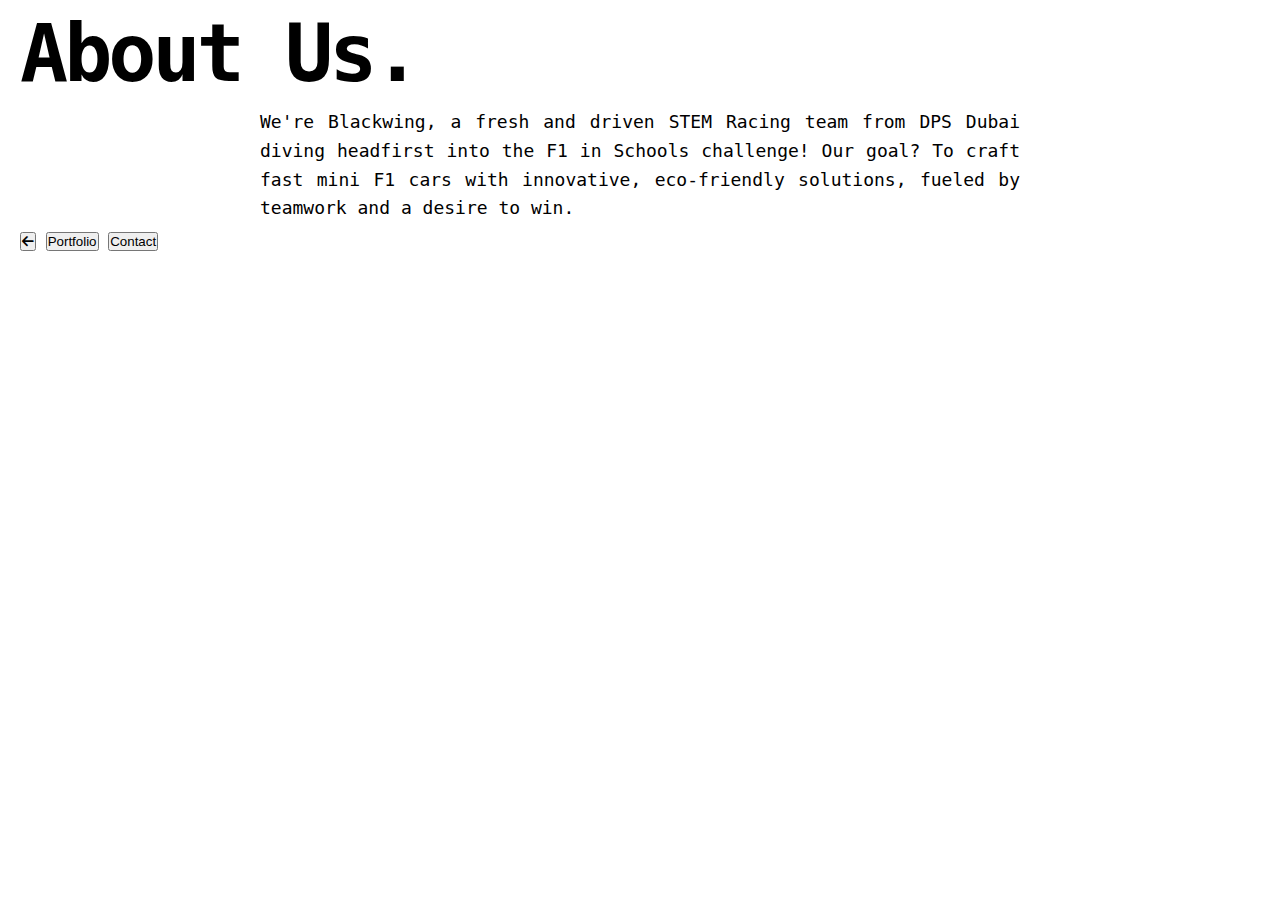
<file: about/index.html>
<!DOCTYPE html>
<html>
<head>
    <title>About Team Blackwing</title>
    <meta name="description" content="Learn about Team Blackwing's vision, mission, and the driving forces behind our relentless pursuit of performance and speed. Explore our story and values.">
    <link rel="icon" type="image/x-icon" href="/images/icon.ico">
    <meta charset="utf-8">
    <meta name="viewport" content="width=device-width">
    <link href="../style.css" rel="stylesheet" type="text/css" />
    <link rel="preconnect" href="https://fonts.googleapis.com">
    <link rel="preconnect" href="https://fonts.gstatic.com" crossorigin>
    <link href="https://fonts.googleapis.com/css2?family=Bebas+Neue&family=Montserrat:wght@400;700&family=Fira+Sans+Condensed:wght@400;700&family=Poppins&family=Archivo+Black&display=swap" rel="stylesheet">
    <link rel="stylesheet" href="https://cdnjs.cloudflare.com/ajax/libs/font-awesome/6.0.0/css/all.min.css">
    <style>
        .paragraph-container {
            margin: 8px auto;
            max-width: 800px;
            box-sizing: border-box;
        }

        .paragraph-wrapper {
            padding: 0;
        }

        p {
            line-height: 1.6;
            text-align: justify;
            font-size: 18px;
        }

        /* Adjust for larger screens */
        @media screen and (min-width: 801px) {
            .paragraph-container {
                padding: 0 20px; /* Add padding for larger screens */
            }
        }

        @media screen and (max-width: 800px) {
            .paragraph-container {
                padding: 0 2vw;
                max-width: 100%;
                margin: 0;
            }
            p {
                font-size: 16px;
            }
        }

        @media screen and (max-width: 500px) {
            .paragraph-container {
                padding: 0 3vw;
                max-width: 100%;
                margin: 0;
            }
            p {
                font-size: 16px;
            }
        }

        @media screen and (max-width: 400px) {
            .paragraph-container {
                padding: 0 2vw;
                max-width: 100%;
                margin: 0;
            }
            p {
                font-size: 14px;
            }
        }

        @media screen and (max-width: 394px) {
            .paragraph-container {
                padding: 0 18px;
                max-width: 100%;
                margin: 0;
            }
            p {
                font-size: 14px;
            }
        }

        #portfolio-message {
            position: fixed;
            top: 20px;
            left: 50%;
            transform: translateX(-50%);
            background-color: rgba(0, 0, 0, 0.8);
            color: white;
            padding: 10px 20px;
            border-radius: 5px;
            opacity: 0;
            transition: opacity 0.5s ease;
            text-align: center;
            font-family: 'Press Start 2P', monospace;
            font-size: 14px;
        }

        @import url('https://fonts.googleapis.com/css2?family=Press+Start+2P&display=swap');

        #fade-overlay {
            position: fixed;
            top: 0;
            left: 0;
            width: 100%;
            height: 100%;
            background-color: black;
            transition: opacity 0.5s ease-in-out;
            pointer-events: none;
        }

        .content-container {
            opacity: 0;
            transition: opacity 0.5s ease-in-out;
        }
    </style>
</head>
<body>
    <div id="fade-overlay"></div>
    <div class="background-container"></div>
    <div class="content-container">
        <div class="centered">
            <div class="text-container">
                <h1>About Us.</h1>
                <div class="paragraph-container">
                    <div class="paragraph-wrapper">
                        <p>We're Blackwing, a fresh and driven STEM Racing team from DPS Dubai diving headfirst into the F1 in Schools challenge! Our goal? To craft fast mini F1 cars with innovative, eco-friendly solutions, fueled by teamwork and a desire to win.</p>
                    </div>
                </div>
            </div>

            <div class="button-container">
                <button class="nav-button" onclick="fadeOutAndNavigate('../');"><i class="fas fa-arrow-left"></i></button>
                <button class="nav-button" onclick="showPortfolioMessage();">Portfolio</button>
                <button class="nav-button" onclick="fadeOutAndNavigate('../contact');">Contact</button>
            </div>
            <div id="portfolio-message"></div>
        </div>
    </div>
    <script>
        window.addEventListener('load', function() {
            document.getElementById('fade-overlay').style.opacity = 0;
            document.querySelector('.content-container').style.opacity = 1;
        });

        function fadeOutAndNavigate(url) {
            let overlay = document.getElementById('fade-overlay');
            overlay.style.opacity = 1;
            let content = document.querySelector('.content-container');
            content.style.opacity = 0;
            setTimeout(function() {
                window.location.href = url;
            }, 500);
        }

        function showPortfolioMessage() {
            let message = document.getElementById("portfolio-message");
            message.textContent = "As clearly stated on the homepage, kindly check the email or contact Blackwing through socials for the portfolio.";
            message.style.opacity = 1;
            setTimeout(function() {
                message.style.opacity = 0;
            }, 5000);
        }
    </script>
</body>
</html>
</file>
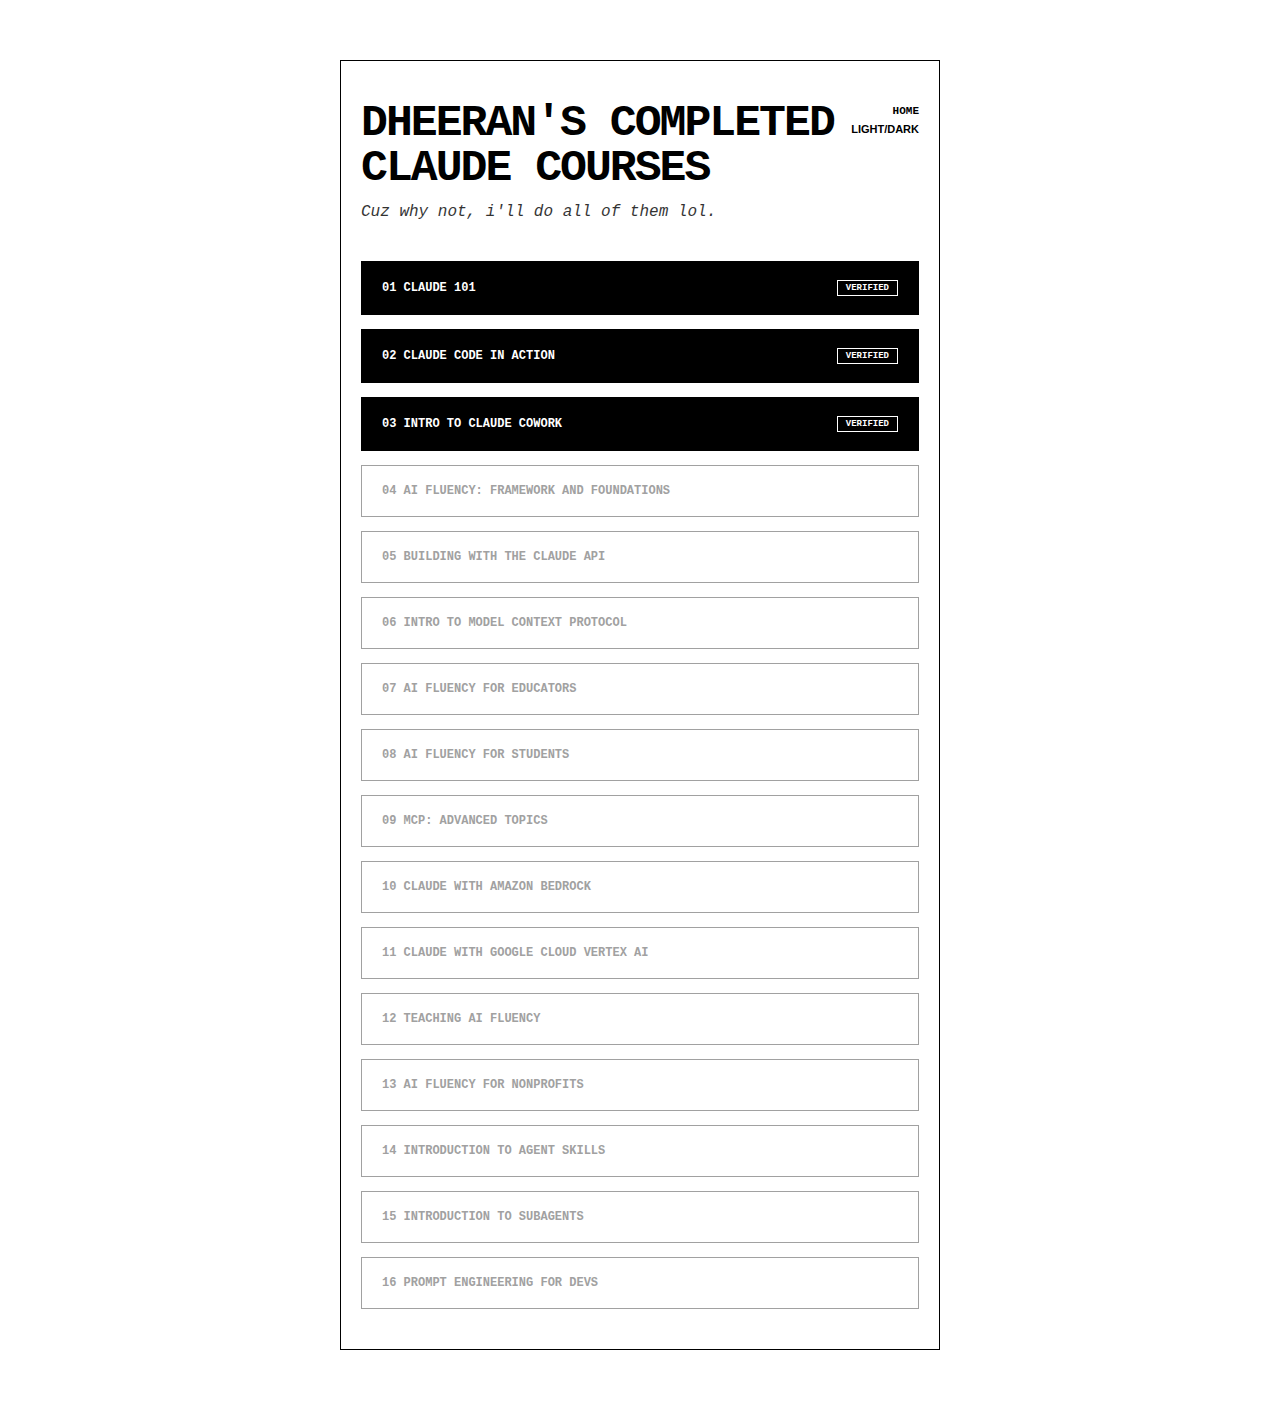
<file: claude/index.html>
<!DOCTYPE html>
<html lang="en">
<head>
    <meta charset="UTF-8">
    <meta name="viewport" content="width=device-width, initial-scale=1.0">
    <title>Dheeran | Claude Directory</title>

    <style>
        :root {
            --b: #fff;
            --f: #000;
            --g: #a1a1a1;
            --l: 1px solid var(--f);
            --font: ui-monospace, 'Cascadia Code', monospace;
        }

        body.d {
            --b: #000;
            --f: #fff;
            --g: #444;
        }

        * { 
            margin: 0; 
            padding: 0; 
            box-sizing: border-box; 
        }

        html {
            scroll-behavior: smooth;
        }

        body {
            background: var(--b);
            color: var(--f);
            font-family: var(--font);
            padding: 20px;
            overflow-x: hidden;
            transition: background 0.3s, color 0.3s;
            -ms-overflow-style: none;
            scrollbar-width: none;
        }

        body::-webkit-scrollbar { 
            display: none; 
        }

        @keyframes fadeIn { 
            from { opacity: 0; } 
            to { opacity: 1; } 
        }

        .container {
            max-width: 600px;
            margin: 40px auto;
            border: var(--l);
            padding: 40px 20px;
            animation: fadeIn 0.8s ease-in-out forwards;
        }

        header {
            display: flex;
            justify-content: space-between;
            align-items: flex-start;
            margin-bottom: 40px;
        }

        .title-group h1 {
            font-size: clamp(1.8rem, 6vw, 2.8rem);
            line-height: 1;
            letter-spacing: -2px;
            text-transform: uppercase;
        }

        .title-group .desc {
            font-size: 16px;
            opacity: 0.8;
            margin-top: 12px;
            font-style: italic;
            font-weight: 500;
        }

        .controls {
            display: flex;
            flex-direction: column;
            align-items: flex-end;
            gap: 6px;
            padding-top: 4px;
        }

        .nav-link { 
            cursor: pointer; 
            user-select: none; 
            font-weight: bold; 
            font-size: 11px; 
            text-transform: uppercase;
            text-decoration: none;
            color: inherit;
            background: none;
            border: none;
            padding: 0;
            transition: opacity 0.2s;
        }

        .nav-link:hover {
            text-decoration: underline;
            opacity: 0.7;
        }

        .bn-stack {
            display: grid;
            grid-template-columns: 1fr;
            gap: 14px;
        }

        .course-bn {
            display: flex;
            justify-content: space-between;
            align-items: center;
            border: var(--l);
            padding: 18px 20px;
            text-decoration: none;
            color: inherit;
            font-size: 12px;
            text-transform: uppercase;
            font-weight: 600;
            background: var(--b);
            transition: 0.3s cubic-bezier(0.175, 0.885, 0.32, 1.275);
        }

        .course-bn:hover:not(.pending) {
            transform: translateY(-5px);
            box-shadow: 6px 6px 0px var(--f);
        }

        .course-bn.done {
            background: var(--f);
            color: var(--b);
            border-color: var(--f);
        }

        .course-bn.done:hover {
            opacity: 0.9;
        }

        .course-bn.pending {
            color: var(--g);
            border-color: var(--g);
            cursor: default;
            pointer-events: none;
        }

        .status-badge {
            font-size: 9px;
            border: 1px solid currentColor;
            padding: 2px 8px;
            margin-left: 10px;
        }

        @media (max-width: 600px) {
            .container { 
                padding: 30px 15px; 
                margin: 10px auto; 
            }
            header { 
                flex-direction: column-reverse; 
                gap: 20px; 
            }
            .controls { 
                align-self: flex-end; 
            }
            .course-bn { 
                font-size: 10px; 
                padding: 14px 15px; 
            }
        }
    </style>
</head>
<body>

    <div class="container">
        
        <header>
            <div class="title-group">
                <h1>Dheeran's Completed<br>Claude Courses</h1>
                <p class="desc">Cuz why not, i'll do all of them lol.</p>
            </div>

            <div class="controls">
                <a href="../" class="nav-link">Home</a>
                <button class="nav-link" onclick="document.body.classList.toggle('d')">
                    Light/Dark
                </button>
            </div>
        </header>

        <main>
            <div class="bn-stack">
                <a href="https://verify.skilljar.com/c/veffycy9c8x5" target="_blank" class="course-bn done">
                    <span>01 Claude 101</span>
                    <span class="status-badge">Verified</span>
                </a>

                <a href="https://verify.skilljar.com/c/nci98hw5stnb" target="_blank" class="course-bn done">
                    <span>02 Claude Code in Action</span>
                    <span class="status-badge">Verified</span>
                </a>

                <a href="https://verify.skilljar.com/c/qzhwuopaiihc" target="_blank" class="course-bn done">
                    <span>03 Intro to Claude Cowork</span>
                    <span class="status-badge">Verified</span>
                </a>
                
                <a href="#" class="course-bn pending">04 AI Fluency: Framework and Foundations</a>
                <a href="#" class="course-bn pending">05 Building with the Claude API</a>
                <a href="#" class="course-bn pending">06 Intro to Model Context Protocol</a>
                <a href="#" class="course-bn pending">07 AI Fluency for Educators</a>
                <a href="#" class="course-bn pending">08 AI Fluency for Students</a>
                <a href="#" class="course-bn pending">09 MCP: Advanced Topics</a>
                <a href="#" class="course-bn pending">10 Claude with Amazon Bedrock</a>
                <a href="#" class="course-bn pending">11 Claude with Google Cloud Vertex AI</a>
                <a href="#" class="course-bn pending">12 Teaching AI Fluency</a>
                <a href="#" class="course-bn pending">13 AI Fluency for Nonprofits</a>
                <a href="#" class="course-bn pending">14 Introduction to Agent Skills</a>
                <a href="#" class="course-bn pending">15 Introduction to Subagents</a>
                <a href="#" class="course-bn pending">16 Prompt Engineering for Devs</a>
            </div>
        </main>

    </div>

</body>
</html>
</file>
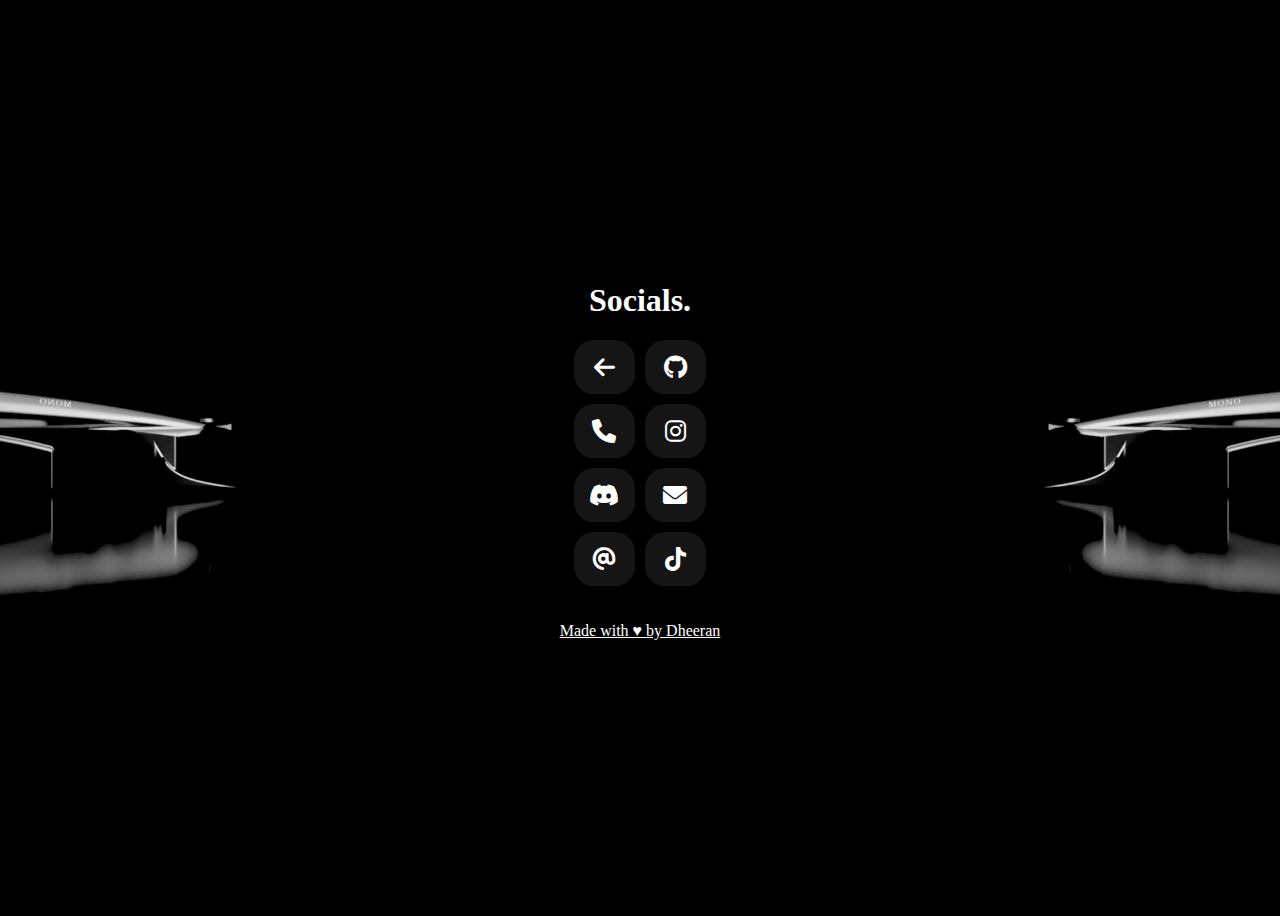
<file: contact/index.html>
<!DOCTYPE html>
<html>

<head>
    <title>Contact Team Blackwing: Get In Touch</title>
    <meta name="description" content="Connect with Team Blackwing. Contact us to learn more about our projects, partnerships.">
    <link rel="icon" type="image/x-icon" href="/images/icon.ico">
    <meta charset="utf-8">
    <meta name="viewport" content="width=device-width">
    <link href="https://fonts.googleapis.com/css?family=Archivo+Black" rel="stylesheet">
    <link rel="preconnect" href="https://fonts.googleapis.com">
    <link rel="preconnect" href="https://fonts.gstatic.com" crossorigin>
    <link href="https://fonts.googleapis.com/css2?family=Archivo+Black&display=swap" rel="stylesheet">
    <link rel="preconnect" href="https://fonts.googleapis.com">
    <link rel="preconnect" href="https://fonts.gstatic.com" crossorigin>
    <link href="https://fonts.googleapis.com/css2?family=Archivo&display=swap" rel="stylesheet">
    <link href="https://fonts.googleapis.com/css2?family=Archivo:wght@100&display=swap" rel="stylesheet">
    <link rel="preconnect" href="https://fonts.googleapis.com">
    <link rel="preconnect" href="https://fonts.gstatic.com" crossorigin>
    <link href="https://fonts.googleapis.com/css2?family=Poppins&display=swap" rel="stylesheet">
    <link rel="stylesheet" href="https://cdnjs.cloudflare.com/ajax/libs/font-awesome/6.0.0/css/all.min.css">
    <style>
        body {
            background-color: black;
            background-image: url('../images/bg.png');
            background-repeat: no-repeat;
            background-size: cover;
            background-position: center;
            color: white;
            overflow: hidden;
        }

        .centered {
            text-align: center;
            display: flex;
            flex-direction: column;
            justify-content: center;
            align-items: center;
            height: 100vh;
            opacity: 0; /* Initially hidden */
            transition: opacity 0.5s ease-in-out;
        }

        .btn-group {
            display: grid;
            grid-template-columns: repeat(2, 1fr);
            grid-gap: 10px;
            margin-bottom: 20px;
            max-width: 600px;
        }

        .btn-group button {
            background-color: #151515;
            letter-spacing: 1px;
            border: none;
            color: white;
            cursor: pointer;
            font-family: 'VT323', monospace;
            border-radius: 20px;
            box-shadow: 0 3px 6px rgba(0, 0, 0, 0.2);
            transition: background-color 0.3s ease, box-shadow 0.3s ease;
            font-size: 24px;
            line-height: 1;
            padding: 15px;
            -webkit-appearance: none;
            -moz-appearance: none;
            appearance: none;
            display: flex;
            align-items: center;
            justify-content: center;
        }

        .btn-group button:hover {
            background-color: #252525;
            box-shadow: 0 5px 10px rgba(0, 0, 0, 0.3);
        }

        .footer a {
            color: white;
        }

        #fade-overlay {
            position: fixed;
            top: 0;
            left: 0;
            width: 100%;
            height: 100%;
            background-color: black;
            transition: opacity 0.5s ease-in-out;
            pointer-events: none;
            opacity: 1; /* Initially visible */
        }
    </style>
    <script>
        window.onload = function() {
            var fadeOverlay = document.getElementById('fade-overlay');
            var centeredContent = document.querySelector('.centered');

            // Fade out the overlay
            fadeOverlay.style.opacity = '0';

            // Fade in the centered content after the overlay is gone
            setTimeout(function() {
                centeredContent.style.opacity = '1';
            }, 500); // Match the transition duration
        };
    </script>
</head>

<body>
    <div id="fade-overlay"></div>
    <div class="centered">
        <h1>Socials.</h1>
        <div class="btn-group">
            <button onclick="window.location.href='../';"><i class="fas fa-arrow-left"></i></button>
            <button onclick="window.location.href='https://github.com/teamblackwing';"><i class="fab fa-github"></i></button>
            <button onclick="window.location.href='tel:0529289838';"><i class="fas fa-phone"></i></button>
            <button onclick="window.location.href='https://www.instagram.com/teamblackwing/';"><i class="fab fa-instagram"></i></button>
            <button onclick="window.location.href='https://discordapp.com/users/1165183086875648063';"><i class="fab fa-discord"></i></button>
            <button onclick="window.location.href='mailto:blackwingzf1@gmail.com';"><i class="fas fa-envelope"></i></button>
            <button onclick="window.location.href='https://www.threads.net/@teamblackwing';"><i class="fas fa-at"></i></button>
            <button onclick="window.location.href='https://www.tiktok.com/@blackwingsf1?lang=en';"><i class="fab fa-tiktok"></i></button>
        </div>
        <footer class="footer">
            <p>
                <a href="https://www.instagram.com/dr9uu/">Made with ♥ by Dheeran</a>
            </p>
        </footer>
    </div>
</body>

</html>
</file>
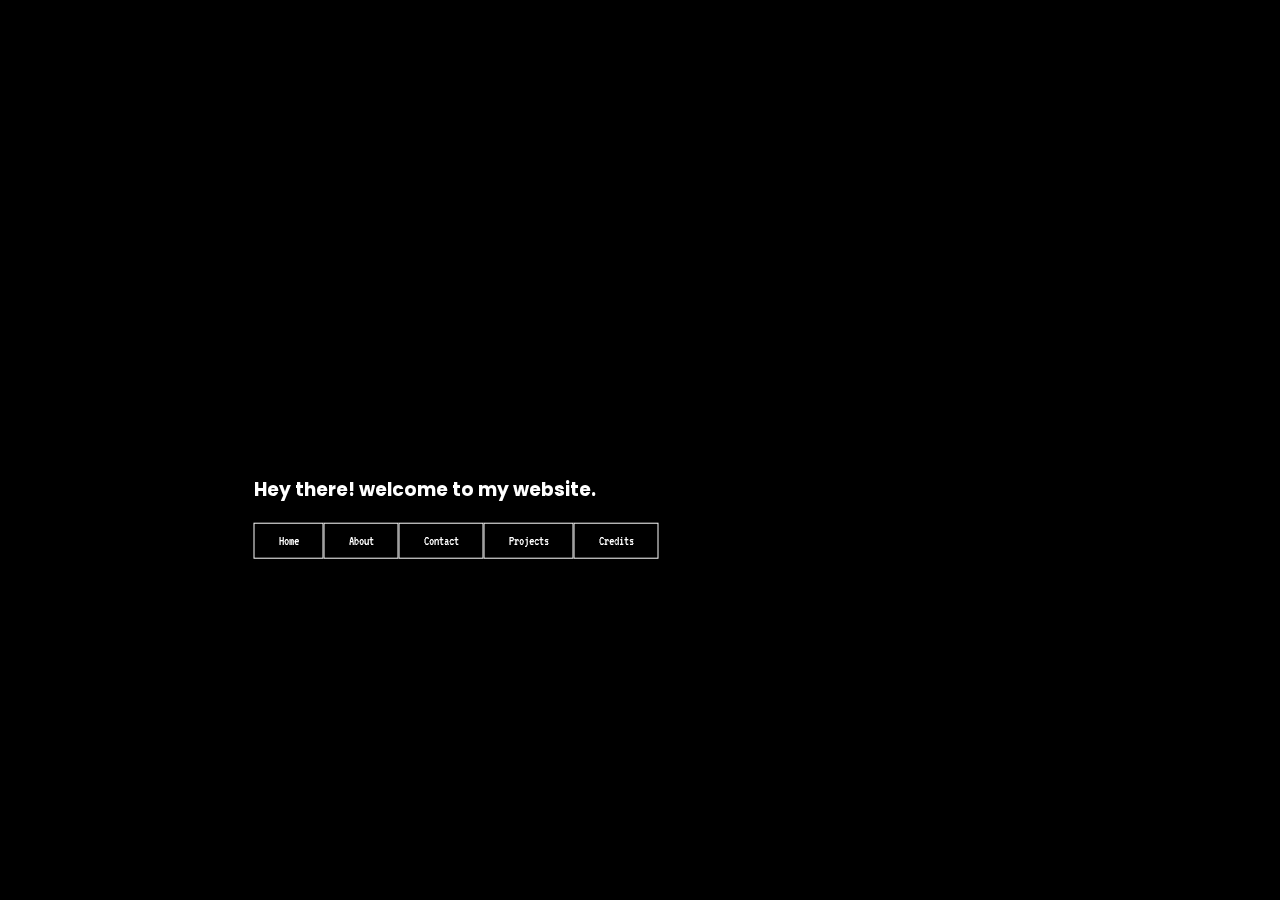
<file: old/index.html>
<!-- SOOO you're a curious one arent you??? -->
<!-- Stealing my code without proper credits is gonna make you suffer -->

<!DOCTYPE html>

<html>

<head>

  <title>Dheeran's Website</title>
  <link rel="icon" type="image/x-icon" href="/images/icon.ico">

  <meta charset="utf-8">
  <meta name="viewport" content="width=device-width">

  <div>
    <link href="style.css" rel="stylesheet" type="text/css" />

    <link href="https://fonts.googleapis.com/css?family=Archivo+Black" rel="stylesheet">
    <link rel="preconnect" href="https://fonts.googleapis.com">
    <link rel="preconnect" href="https://fonts.gstatic.com" crossorigin>
    <link href="https://fonts.googleapis.com/css2?family=Archivo+Black&display=swap" rel="stylesheet">
    <link rel="preconnect" href="https://fonts.googleapis.com">
    <link rel="preconnect" href="https://fonts.gstatic.com" crossorigin>
    <link href="https://fonts.googleapis.com/css2?family=Archivo&display=swap" rel="stylesheet">
    <link href="https://fonts.googleapis.com/css2?family=Archivo:wght@100&display=swap" rel="stylesheet">
    <link href="https://fonts.googleapis.com/css2?family=VT323&display=swap" rel="stylesheet
    <link rel="preconnect" href="https://fonts.googleapis.com">
    <link rel="preconnect" href="https://fonts.gstatic.com" crossorigin>
    <link href="https://fonts.googleapis.com/css2?family=Pixelify+Sans:wght@700&family=VT323&display=swap" rel="stylesheet">
    <link href="https://fonts.googleapis.com/css2?family=Archivo:wght@600&family=Poppins&display=swap" rel="stylesheet">
  </div>

</head>

<body class="centered" style="background-color:black;">
  <div>
    <h1 class="htext">Dheeran's<br>Website</h2>
    <h3 class="subtext">Hey there! welcome to my website.</h3>
  </div>

  <!-- Buttons -->

  <div class="btn-group">

    <button onclick="confirmAction()" ;">Home</button>
    <button onclick="window.location.href='/sub/about.htm';">About</button>
    <button onclick="window.location.href='/sub/contact.htm';">Contact</button>
    <button onclick="window.location.href='/sub/projects.htm';">Projects</button>
    <button onclick="window.location.href='/sub/credits.htm';">Credits</button>
  </div>

  <script>
    function confirmAction() {
      let confirmAction = confirm("You are already on the homepage.");
      if (confirmAction) {
        alert("Yeah yeah you can close it now.");
      } else {
        alert("You chose cancel? too bad either option does the same thing.");
      }
    }
  </script>

</body>  

</html>
</file>
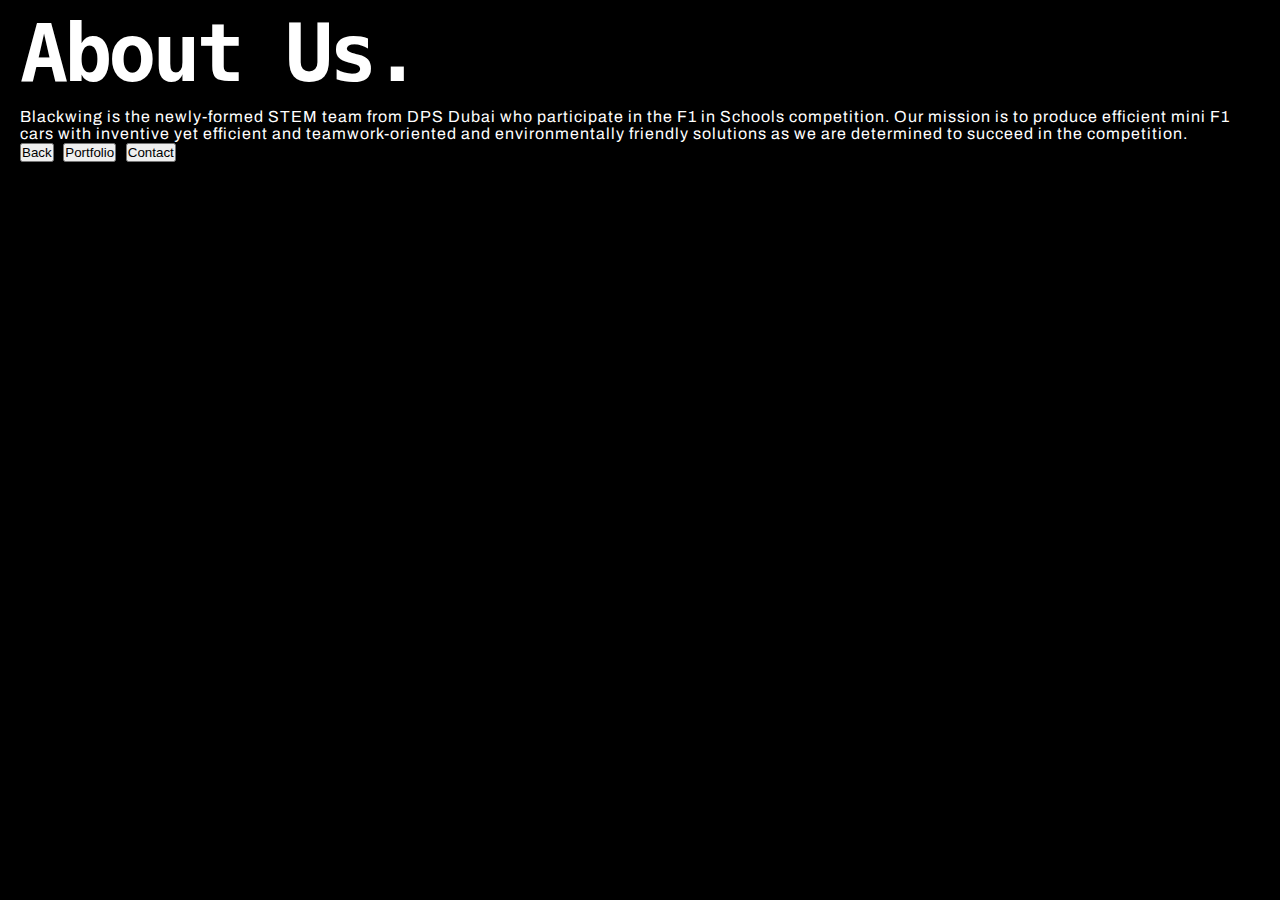
<file: sub/about.htm>
<!DOCTYPE html>
<html lang="en">

<head>
  <meta charset="UTF-8">
  <meta name="viewport" content="width=device-width, initial-scale=1.0">
  <title>About Us.</title>
  <link rel="icon" type="image/x-icon" href="/images/icon.ico">
  <link href="https://fonts.googleapis.com/css2?family=Archivo+Black&family=Archivo:wght@100&display=swap" rel="stylesheet">
  <link href="../style.css" rel="stylesheet" type="text/css" />
  <style>
    body {
      background-color: black;
      color: white;
    }
    p {
      font-family: 'Archivo', sans-serif; 
      letter-spacing: 1px;
    }
  </style>
</head>

<body class="centered" style="background-color:black;>
  <div class="se-pre-con"></div>

  <div>
    <h1>About Us.</h1>
    <p>Blackwing is the newly-formed STEM team from DPS Dubai who participate in the F1 in Schools competition. Our mission is to produce efficient mini F1 cars with inventive yet efficient and teamwork-oriented and environmentally friendly solutions as we are determined to succeed in the competition.</p>
  </div>

  <!-- Buttons -->
  <div class="btn-group">
    <button onclick="window.location.href='../';">Back</button>
    <button onclick="window.location.href='';">Portfolio</button>
    <button onclick="window.location.href='../sub/contact.htm';">Contact</button>
  </div>
</body>
  

</html>
</file>
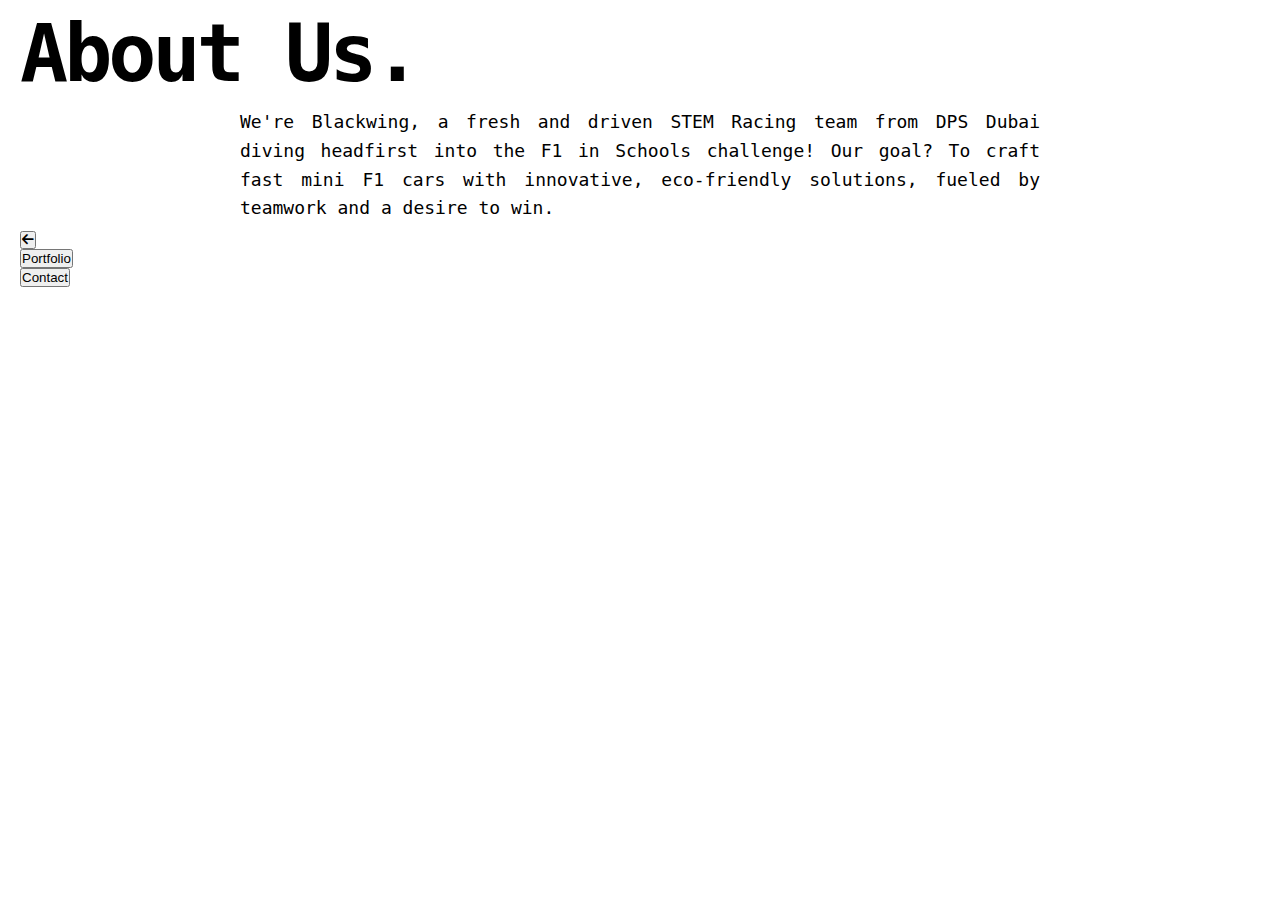
<file: sub/about.html>
<!DOCTYPE html>
<html>
<head>
    <title>About Us - Blackwing Official.</title>
    <link rel="icon" type="image/x-icon" href="/images/icon.ico">
    <meta charset="utf-8">
    <meta name="viewport" content="width=device-width">
    <link href="../style.css" rel="stylesheet" type="text/css" />
    <link rel="preconnect" href="https://fonts.googleapis.com">
    <link rel="preconnect" href="https://fonts.gstatic.com" crossorigin>
    <link href="https://fonts.googleapis.com/css2?family=Bebas+Neue&family=Montserrat:wght@400;700&family=Fira+Sans+Condensed:wght@400;700&family=Poppins&family=Archivo+Black&display=swap" rel="stylesheet">
    <link rel="stylesheet" href="https://cdnjs.cloudflare.com/ajax/libs/font-awesome/6.0.0/css/all.min.css">
    <style>
        .paragraph-container {
            margin: 8px auto;
            max-width: 800px;
            box-sizing: border-box;
        }

        .paragraph-wrapper {
            padding: 0;
        }

        p {
            line-height: 1.6;
            text-align: justify;
            font-size: 18px;
        }

        @media screen and (max-width: 800px) {
            .paragraph-container {
                padding: 0 2vw;
            }
            p {
                font-size: 16px;
            }
        }

        @media screen and (max-width: 500px) {
            .paragraph-container {
                padding: 0 3vw;
            }
            p {
                font-size: 16px;
            }
        }

        @media screen and (max-width: 400px) {
            .paragraph-container {
                padding: 0 2vw;
            }
            p {
                font-size: 14px;
            }
        }
        .btn-group button{
            display: flex;
            align-items: center;
            justify-content: center;
        }
        #portfolio-message {
            position: fixed;
            top: 20px;
            left: 50%;
            transform: translateX(-50%);
            background-color: rgba(0, 0, 0, 0.8);
            color: white;
            padding: 10px 20px;
            border-radius: 5px;
            opacity: 0;
            transition: opacity 0.5s ease;
            text-align: center;
            font-family: 'Press Start 2P', monospace;
            font-size: 14px;
        }
        @import url('https://fonts.googleapis.com/css2?family=Press+Start+2P&display=swap');
        #fade-overlay {
            position: fixed;
            top: 0;
            left: 0;
            width: 100%;
            height: 100%;
            background-color: black;
            transition: opacity 0.5s ease-in-out;
            pointer-events: none;
        }
        .content-container {
            opacity: 0;
            transition: opacity 0.5s ease-in-out;
        }
    </style>
</head>
<body>
    <div id="fade-overlay"></div>
    <div class="background-container"></div>
    <div class="content-container">
        <div class="centered">
            <div class="text-container">
                <h1>About Us.</h1>
                <div class="paragraph-container">
                    <div class="paragraph-wrapper">
                        <p>We're Blackwing, a fresh and driven STEM Racing team from DPS Dubai diving headfirst into the F1 in Schools challenge! Our goal? To craft fast mini F1 cars with innovative, eco-friendly solutions, fueled by teamwork and a desire to win.</p>
                    </div>
                </div>
            </div>

            <div class="btn-group">
                <button onclick="fadeOutAndNavigate('../index.html');"><i class="fas fa-arrow-left"></i></button>
                <button onclick="showPortfolioMessage();">Portfolio</button>
                <button onclick="fadeOutAndNavigate('contact.html');">Contact</button>
            </div>
            <div id="portfolio-message"></div>
        </div>
    </div>
    <script>
        window.addEventListener('load', function() {
            document.getElementById('fade-overlay').style.opacity = 0;
            document.querySelector('.content-container').style.opacity = 1;
        });

        function fadeOutAndNavigate(url) {
            let overlay = document.getElementById('fade-overlay');
            overlay.style.opacity = 1;
            let content = document.querySelector('.content-container');
            content.style.opacity = 0;
            setTimeout(function() {
                window.location.href = url;
            }, 500);
        }
        function showPortfolioMessage() {
            let message = document.getElementById("portfolio-message");
            message.textContent = "As clearly stated on the homepage, kindly check the email or contact Blackwing through socials for the portfolio.";
            message.style.opacity = 1;
            setTimeout(function() {
                message.style.opacity = 0;
            }, 5000);
        }
    </script>
</body>
</html>
</file>
<file: style.css>
:root {
    --b: #fff;
    --f: #000;
    --l: 1px solid var(--f);
    --font: ui-monospace, 'Cascadia Code', monospace;
}

body.d {
    --b: #000;
    --f: #fff;
    --l: 1px solid var(--f);
}

@keyframes fadeIn {
    from {
        opacity: 0;
    }
    to {
        opacity: 1;
    }
}

@keyframes fadeOut {
    from {
        opacity: 1;
    }
    to {
        opacity: 0;
    }
}

body {
    background: var(--b);
    color: var(--f);
    font-family: var(--font);
    padding: 20px;
    overflow-x: hidden;
    animation: fadeIn 0.8s ease-in-out forwards;
    transition: background 0.3s, color 0.3s;
}

body.fade-out {
    animation: fadeOut 0.5s ease-in-out forwards;
}

body::-webkit-scrollbar {
    display: none;
}

body {
    -ms-overflow-style: none;
    scrollbar-width: none;
}

* {
    margin: 0;
    padding: 0;
    box-sizing: border-box;
}

html {
    scroll-behavior: smooth;
    scroll-padding-top: 100px;
}

.f {
    max-width: 800px;
    margin: 0 auto;
    border: var(--l);
    padding: 40px;
}

nav {
    display: flex;
    justify-content: space-between;
    border-bottom: var(--l);
    padding-bottom: 20px;
    margin-bottom: 60px;
    position: sticky;
    top: 0;
    background: var(--b);
    z-index: 100;
    padding-top: 10px;
    transition: background 0.3s, border-color 0.3s;
}

.l {
    cursor: pointer;
    user-select: none;
}

.nr {
    display: flex;
    align-items: center;
}

h1 {
    font-size: clamp(3rem, 10vw, 5rem);
    line-height: 0.85;
    letter-spacing: -4px;
    margin-bottom: 20px;
}

.m {
    text-transform: uppercase;
    font-size: 12px;
}

.s {
    border-top: var(--l);
    padding: 20px 0 40px 0;
}

.tag {
    font-size: 10px;
    opacity: 0.6;
    letter-spacing: 2px;
    display: block;
    margin-bottom: 10px;
}

.c {
    background: var(--b);
    border: var(--l);
    padding: 25px;
    transition: 0.3s cubic-bezier(0.175, 0.885, 0.32, 1.275);
}

.c:hover {
    transform: translateY(-5px);
    box-shadow: 5px 5px 0px var(--f);
}

.ch {
    display: flex;
    justify-content: space-between;
    align-items: center;
    margin-bottom: 15px;
}

.st {
    font-size: 9px;
    border: var(--l);
    padding: 2px 8px;
}

.aw {
    font-size: 11px;
    font-style: italic;
    opacity: 0.7;
    margin: 5px 0 15px 0;
}

.bn-l {
    display: inline-block;
    border: var(--l);
    padding: 8px 16px;
    text-decoration: none;
    color: inherit;
    font-size: 10px;
    margin-top: 20px;
}

.bn-l:hover {
    background: var(--f);
    color: var(--b);
}

.pw {
    width: 100%;
    overflow: hidden;
    border: var(--l);
    margin-top: 10px;
    padding: 20px 0;
}

.pm {
    display: flex;
    width: fit-content;
    animation: move 30s linear infinite;
}

.pw:hover .pm {
    animation-play-state: paused;
}

.pm .c {
    width: 450px;
    flex-shrink: 0;
    margin-right: 20px;
    margin-left: 20px;
}

.h-s {
    display: flex;
    overflow-x: auto;
    gap: 20px;
    padding: 20px 5px;
    scroll-snap-type: x mandatory;
}

.h-s .c {
    min-width: 320px;
    flex-shrink: 0;
    scroll-snap-align: start;
    border: var(--l);
}

.mw {
    width: 100%;
    overflow: hidden;
    border: var(--l);
    margin-top: 10px;
}

.ms {
    display: flex;
    width: fit-content;
    animation: move 35s linear infinite;
}

.ms img {
    height: 180px;
    border-right: var(--l);
    filter: grayscale(1);
    cursor: pointer;
}

.ms img:hover {
    filter: grayscale(0);
    transform: scale(1.05);
    z-index: 5;
}

@keyframes move {
    from {
        transform: translateX(0);
    }
    to {
        transform: translateX(-50%);
    }
}

.ln {
    display: flex;
    align-items: center;
}

.ln a, #bn-v {
    background: none;
    border: none;
    color: inherit;
    font-family: var(--font);
    font-size: 12px;
    text-transform: uppercase;
    text-decoration: none;
    cursor: pointer;
    padding: 0;
    margin-left: 20px;
    transition: 0.3s;
}

.ln a:hover, #bn-v:hover {
    text-decoration: underline;
    opacity: 0.7;
}

#bn-v {
    display: inline-block;
    line-height: normal;
    outline: none;
}

.g {
    display: grid;
    grid-template-columns: repeat(auto-fit, minmax(150px, 1fr));
    gap: 10px;
    margin-top: 20px;
}

.bn-f {
    display: block;
    border: var(--l);
    padding: 20px;
    text-align: center;
    text-decoration: none;
    color: inherit;
    font-weight: bold;
    font-size: 12px;
}

.bn-f:hover {
    background: var(--f);
    color: var(--b);
    transform: translateY(-3px);
    box-shadow: 3px 3px 0px var(--f);
}

footer {
    display: flex;
    justify-content: space-between;
    font-size: 10px;
    margin-top: 60px;
    padding-top: 20px;
    border-top: var(--l);
}

/* nirvana reference */
#heart-shaped-box {
    position: fixed;
    top: 50%;
    left: 50%;
    transform: translate(-50%, -50%) scale(0);
    font-size: 10rem;
    color: #ff0000;
    z-index: 9999;
    pointer-events: none;
    opacity: 0;
}

#heart-shaped-box.on {
    opacity: 1;
    transform: translate(-50%, -50%) scale(1);
}

#v {
    position: fixed;
    top: 0;
    left: 0;
    width: 100%;
    height: 100%;
    background: rgba(0, 0, 0, 0.9);
    display: none;
    align-items: center;
    justify-content: center;
    z-index: 1000;
    cursor: pointer;
}

#v.on {
    display: flex;
}

#v div {
    position: relative;
    display: flex;
    align-items: center;
    justify-content: center;
}

#v img {
    max-width: 80%;
    max-height: 80vh;
    width: auto;
    height: auto;
    object-fit: contain;
    border: var(--l);
    background: var(--b);
    user-select: none;
    -webkit-user-drag: none;
}

#v div::after {
    content: "";
    position: absolute;
    top: 0;
    left: 0;
    width: 100%;
    height: 100%;
    z-index: 1001;
    background: transparent;
}

@media (max-width: 600px) {
    nav {
        flex-direction: column;
        align-items: flex-start;
        gap: 15px;
    }

    .ln {
        margin-left: 0;
        width: 100%;
        display: flex;
        flex-wrap: wrap;
        gap: 10px;
    }

    .ln a, #bn-v {
        margin-left: 0;
        margin-right: 10px;
        white-space: nowrap;
    }

    .h-s .c {
        min-width: 100%;
    }

    .c h3, .ch h3 {
        display: -webkit-box;
        -webkit-line-clamp: 2;
        -webkit-box-orient: vertical;
        overflow: hidden;
        line-height: 1.2;
        height: 2.4em;
    }

    .f {
        padding: 20px;
        font-size: 14px;
    }

    .s p, .m {
        font-size: 11px;
        line-height: 1.5;
    }

    .bn-f {
        padding: 15px;
        font-size: 11px;
    }
}
</file>
<file: old/style.css>
html {
    scroll-behavior: smooth;
}

::-webkit-scrollbar {
    display: none;
}

.element::-webkit-scrollbar { width: 0 !important }

body {
    overflow:auto;
}

.container {
 display: grid;
 align-items: center; 
 grid-template-columns: 1fr 1fr 1fr;
 column-gap: 5px;
}

img {
  max-width: 100%;
  max-height: 100%;
}


div {
  margin: 0;
}

.subtext, marquee, h3, subtext{
  font-family: Poppins;
  color: white;
}

h2 {
  font-family: Archivo Black;
  color: white;
  margin:0;
}


  
.centered {
    position: fixed;
    top: 50%;
    left: 35%;
    transform: translate(-50%, -50%);
  }


.btn-group button {
  background-color: black; 
  border: 1px solid white; 
  color: white; 
  padding: 10px 24px; 
  cursor: pointer; 
  float: left;
  font-family: 'VT323', monospace;
}

  .BTN_Format {
    background-color: black; 
    color: white; 
    border: 2px solid #FFFFFF;
    border-radius: 8px;
  }
  
  .BTN_Format:hover {
    background-color: #FFFFFF;
    color: black;
    border-radius: 8px;
  }

.btn-group:after {
  content: "";
  clear: both;
  display: table;
}

.btn-group button:hover {
  background-color: white;
  color: black;
}

.mobileHide { 
  display: inline;
}


@media screen and (max-width: 760px) {
    .htext {
        font-size: 50px;
    }
  

}

@media screen and (max-width: 600px) {
    .htext {
      font-size: 30px;
    }
  
    .centered {
      position: fixed;
      top: 50%;
      left: 50%;
      transform: translate(-50%, -50%);
    }

    .btn-group button {
      width: 110px;
      height: 50px;
    }
}
</file>
